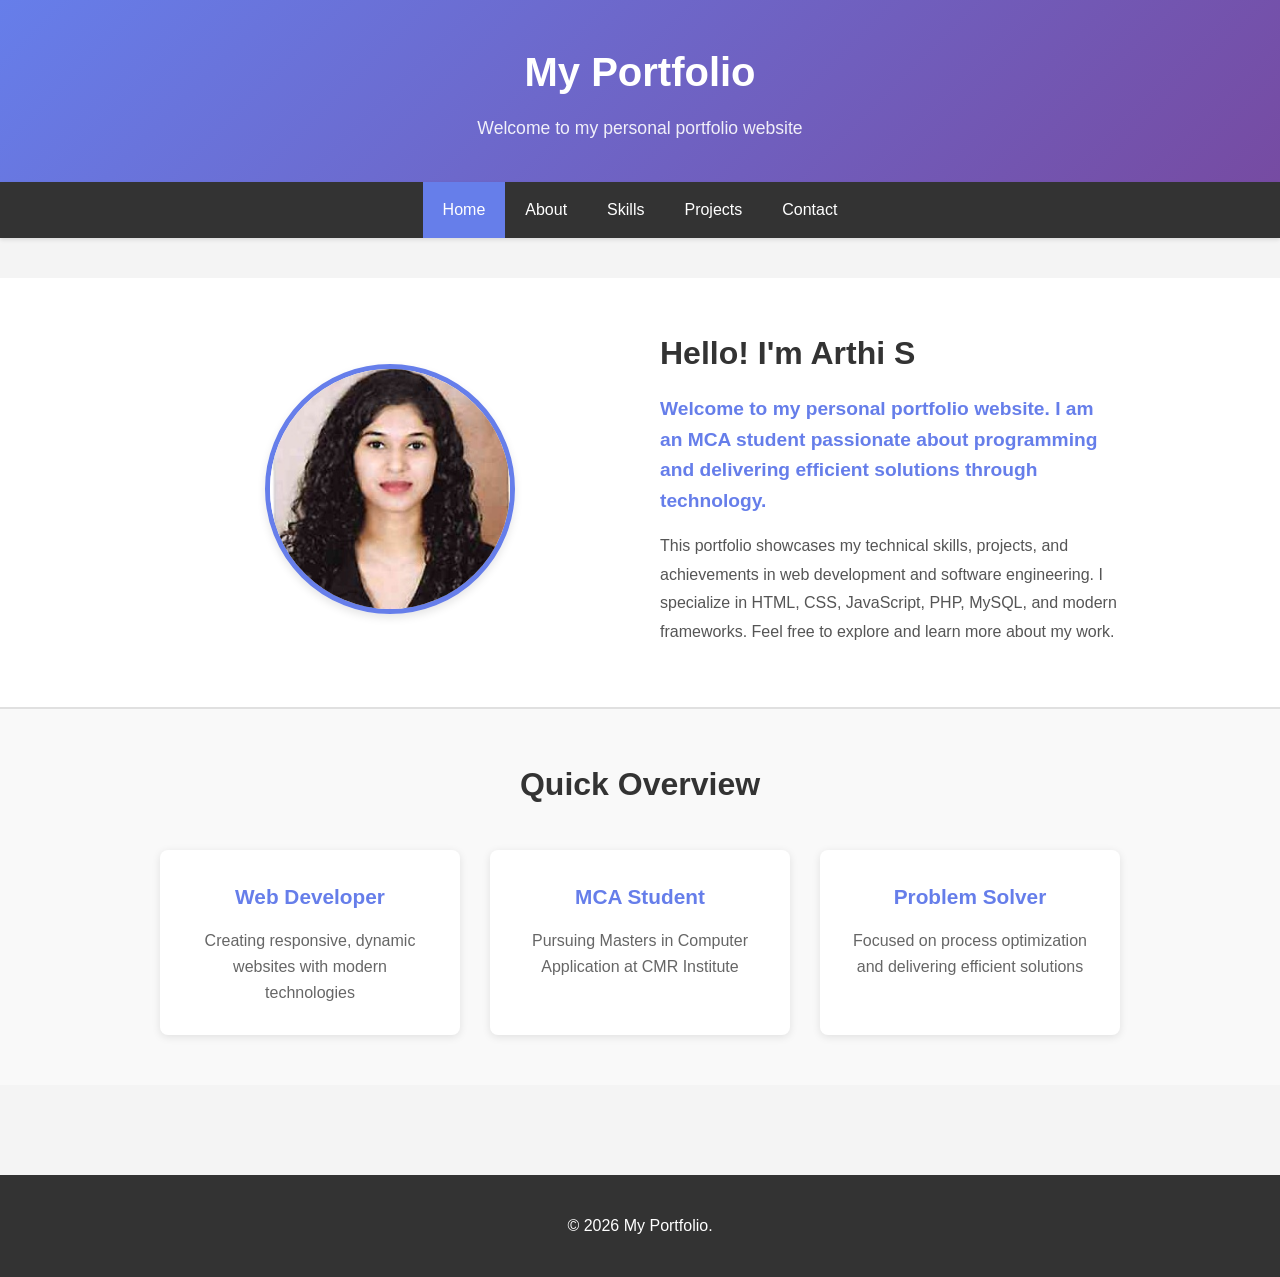
<file: index.html>
<!DOCTYPE html>
<html lang="en">
<head>
    <meta charset="UTF-8">
    <meta name="viewport" content="width=device-width, initial-scale=1.0">
    <title>Home - My Portfolio</title>
    <link rel="stylesheet" href="style.css">
</head>
<body>
    <header class="header">
        <div class="container">
            <h1>My Portfolio</h1>
            <p class="tagline">Welcome to my personal portfolio website</p>
        </div>
    </header>
    <nav class="navbar">
        <ul class="nav-list">
            <li><a href="index.html" class="active">Home</a></li>
            <li><a href="about.html">About</a></li>
            <li><a href="skills.html">Skills</a></li>
            <li><a href="projects.html">Projects</a></li>
            <li><a href="contact.html">Contact</a></li>
        </ul>
    </nav>

    <main>
        <section class="hero">
            <div class="container">
                <div class="profile-section">
                    <img src="images/profile.jpeg" alt="Profile Picture" class="profile-image">
                </div>

                <div class="welcome-section">
                    <h2>Hello! I'm Arthi S</h2>
                    <p class="introduction">
                        Welcome to my personal portfolio website. I am an MCA student passionate about programming 
                        and delivering efficient solutions through technology.
                    </p>
                    <p class="description">
                        This portfolio showcases my technical skills, projects, and achievements in web development and software engineering. 
                        I specialize in HTML, CSS, JavaScript, PHP, MySQL, and modern frameworks. Feel free to explore and learn more about my work.
                    </p>
                </div>
            </div>
        </section>

        <section class="quick-info">
            <div class="container">
                <h2>Quick Overview</h2>
                <div class="info-grid">
                    <div class="info-card">
                        <h3>Web Developer</h3>
                        <p>Creating responsive, dynamic websites with modern technologies</p>
                    </div>
                    <div class="info-card">
                        <h3>MCA Student</h3>
                        <p>Pursuing Masters in Computer Application at CMR Institute</p>
                    </div>
                    <div class="info-card">
                        <h3>Problem Solver</h3>
                        <p>Focused on process optimization and delivering efficient solutions</p>
                    </div>
                </div>
            </div>
        </section>
    </main>

    <footer class="footer">
        <div class="container">
            <p>&copy; 2026 My Portfolio.</p>
        </div>
    </footer>
</body>
</html>
</file>
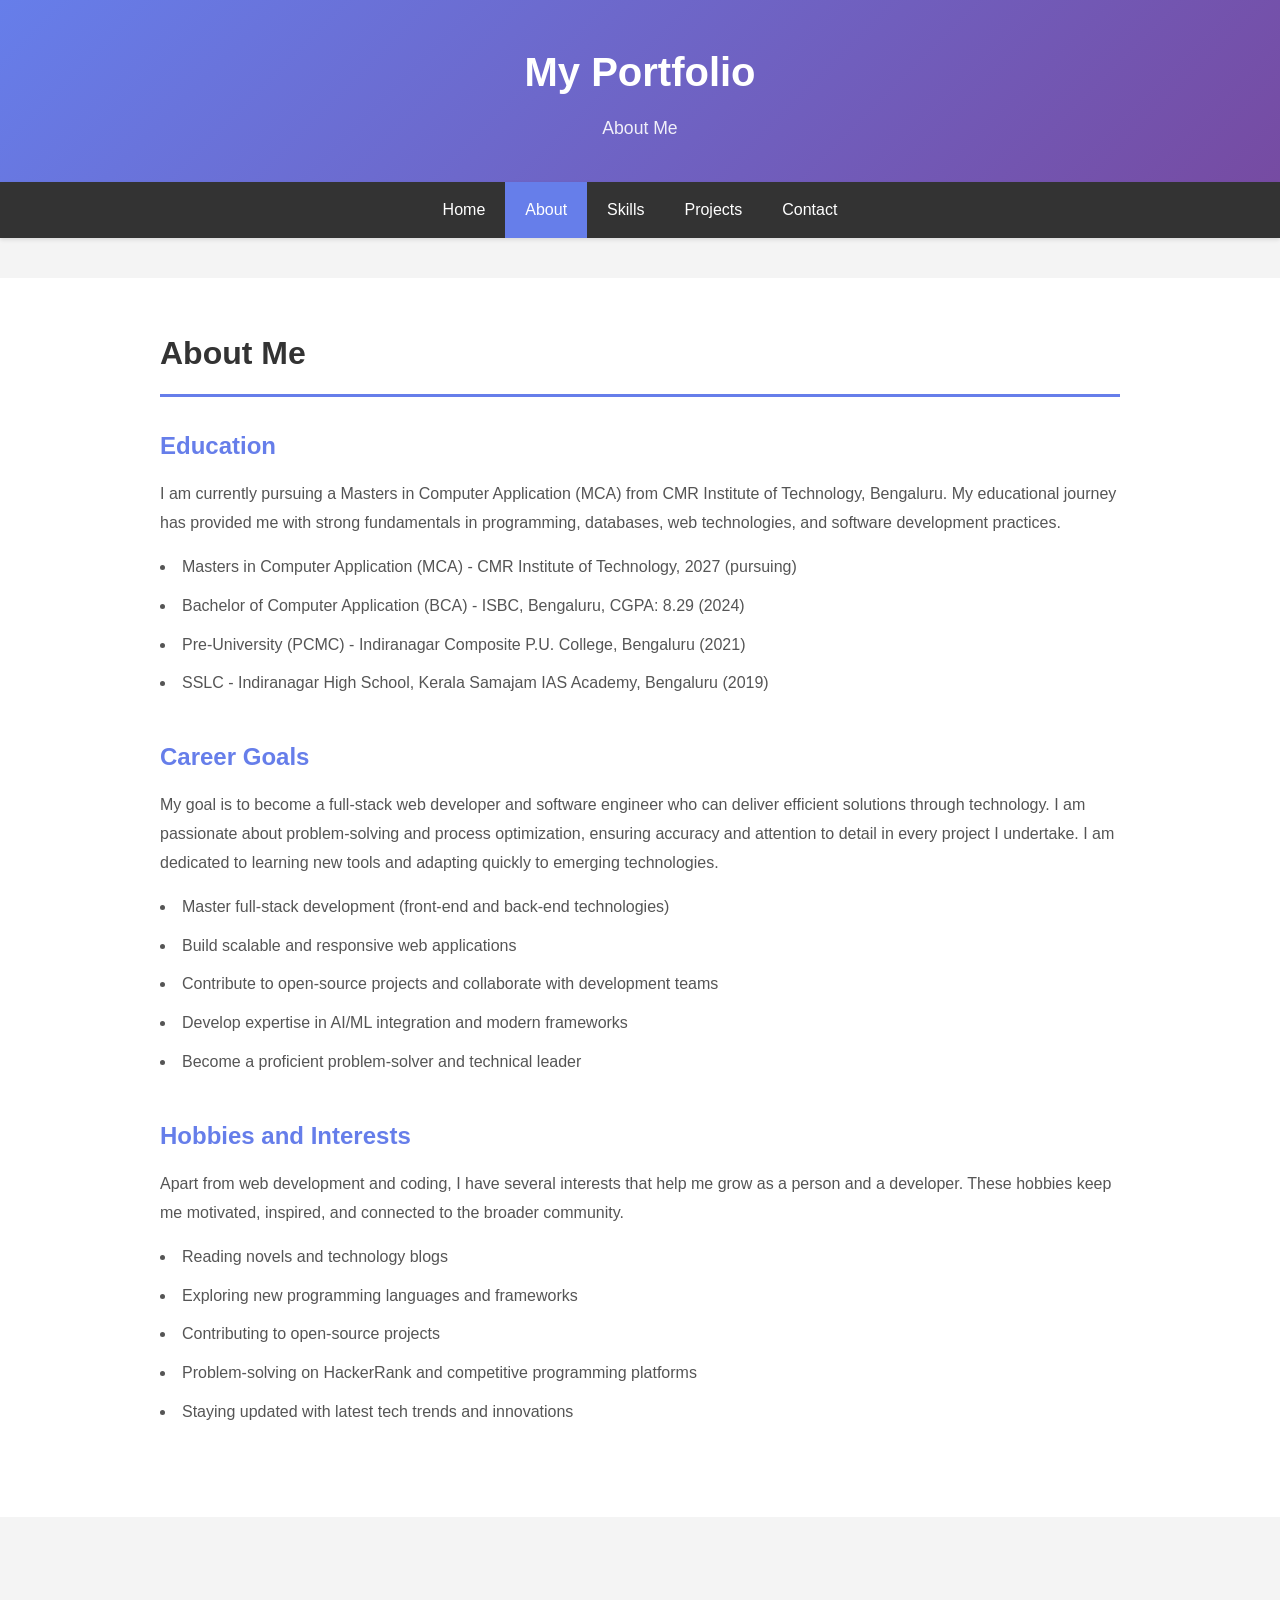
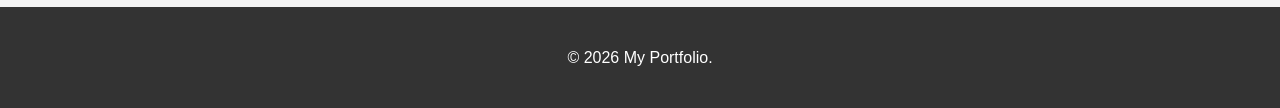
<file: about.html>
<!DOCTYPE html>
<html lang="en">
<head>
    <meta charset="UTF-8">
    <meta name="viewport" content="width=device-width, initial-scale=1.0">
    <title>About - My Portfolio</title>
    <link rel="stylesheet" href="style.css">
</head>
<body>
    <header class="header">
        <div class="container">
            <h1>My Portfolio</h1>
            <p class="tagline">About Me</p>
        </div>
    </header>

    <nav class="navbar">
        <ul class="nav-list">
            <li><a href="index.html">Home</a></li>
            <li><a href="about.html" class="active">About</a></li>
            <li><a href="skills.html">Skills</a></li>
            <li><a href="projects.html">Projects</a></li>
            <li><a href="contact.html">Contact</a></li>
        </ul>
    </nav>

    <main>
        <section class="content-section">
            <div class="container">
                <h2>About Me</h2>
                <article class="about-article">
                    <h3>Education</h3>
                    <p>
                        I am currently pursuing a Masters in Computer Application (MCA) from CMR Institute of Technology, Bengaluru. 
                        My educational journey has provided me with strong fundamentals in programming, databases, 
                        web technologies, and software development practices.
                    </p>
                    <ul>
                        <li>Masters in Computer Application (MCA) - CMR Institute of Technology, 2027 (pursuing)</li>
                        <li>Bachelor of Computer Application (BCA) - ISBC, Bengaluru, CGPA: 8.29 (2024)</li>
                        <li>Pre-University (PCMC) - Indiranagar Composite P.U. College, Bengaluru (2021)</li>
                        <li>SSLC - Indiranagar High School, Kerala Samajam IAS Academy, Bengaluru (2019)</li>
                    </ul>
                </article>

                <article class="about-article">
                    <h3>Career Goals</h3>
                    <p>
                        My goal is to become a full-stack web developer and software engineer who can deliver efficient solutions 
                        through technology. I am passionate about problem-solving and process optimization, ensuring accuracy and 
                        attention to detail in every project I undertake. I am dedicated to learning new tools and adapting quickly 
                        to emerging technologies.
                    </p>
                    <ul>
                        <li>Master full-stack development (front-end and back-end technologies)</li>
                        <li>Build scalable and responsive web applications</li>
                        <li>Contribute to open-source projects and collaborate with development teams</li>
                        <li>Develop expertise in AI/ML integration and modern frameworks</li>
                        <li>Become a proficient problem-solver and technical leader</li>
                    </ul>
                </article>

                <article class="about-article">
                    <h3>Hobbies and Interests</h3>
                    <p>
                        Apart from web development and coding, I have several interests that help me grow as a person 
                        and a developer. These hobbies keep me motivated, inspired, and connected to the broader community.
                    </p>
                    <ul>
                        <li>Reading novels and technology blogs</li>
                        <li>Exploring new programming languages and frameworks</li>
                        <li>Contributing to open-source projects</li>
                        <li>Problem-solving on HackerRank and competitive programming platforms</li>
                        <li>Staying updated with latest tech trends and innovations</li>
                    </ul>
                </article>
            </div>
        </section>
    </main>

    <footer class="footer">
        <div class="container">
            <p>&copy; 2026 My Portfolio.</p>
        </div>
    </footer>
</body>
</html>
</file>
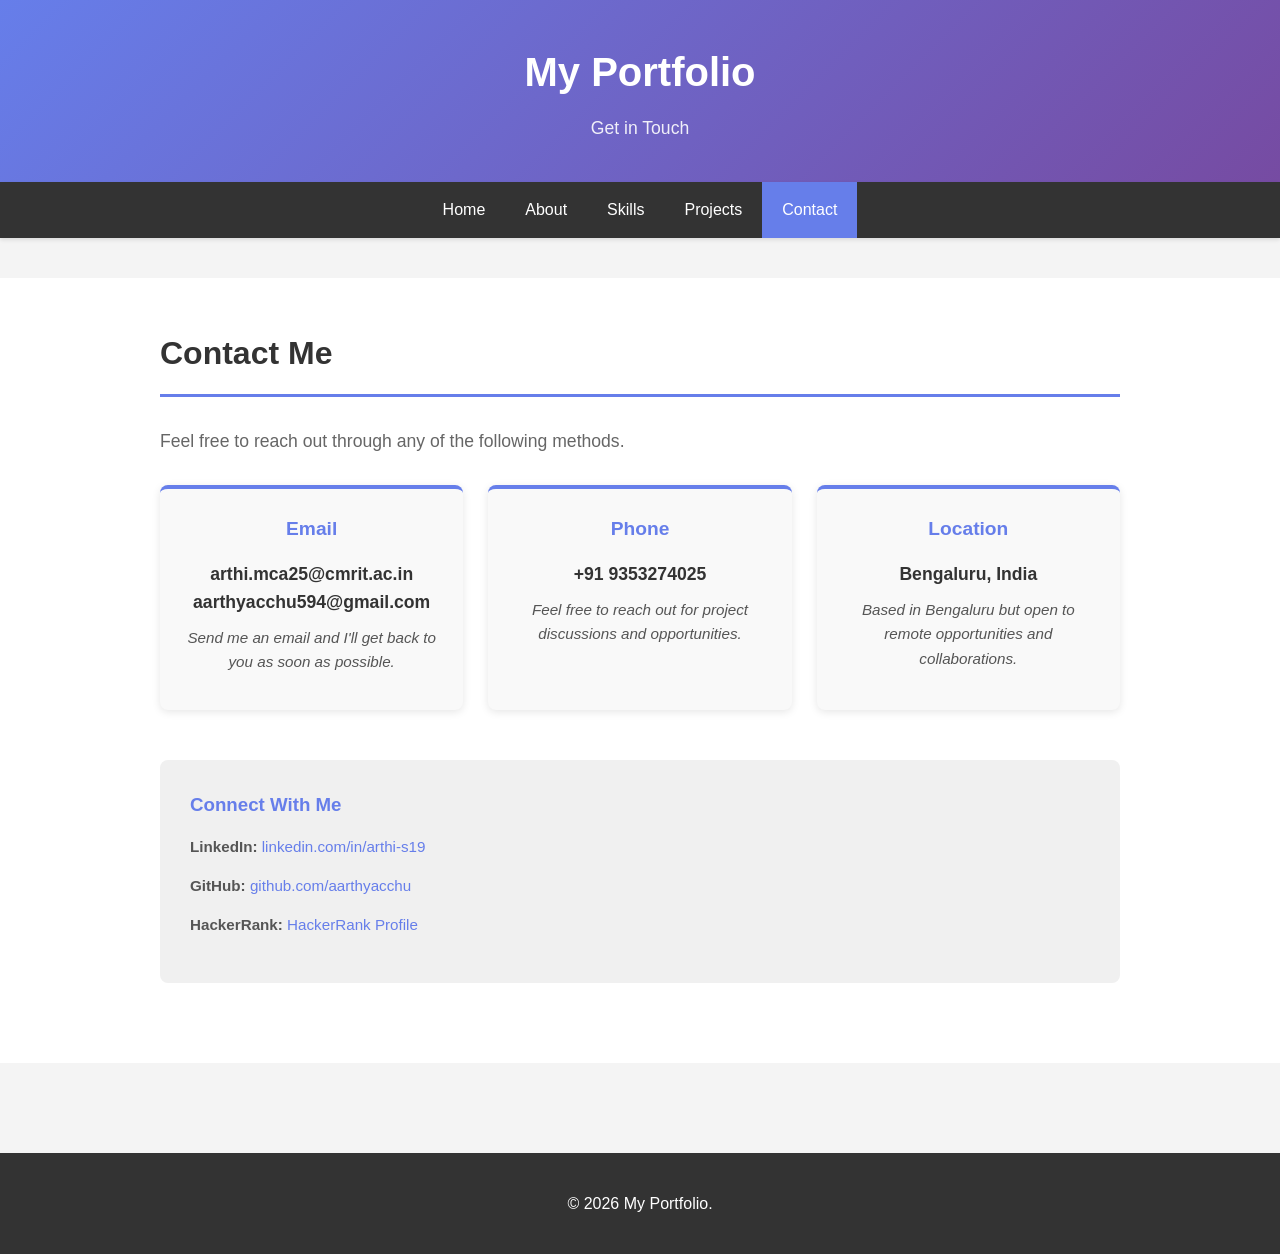
<file: contact.html>
<!DOCTYPE html>
<html lang="en">
<head>
    <meta charset="UTF-8">
    <meta name="viewport" content="width=device-width, initial-scale=1.0">
    <title>Contact - My Portfolio</title>
    <link rel="stylesheet" href="style.css">
</head>
<body>
    <header class="header">
        <div class="container">
            <h1>My Portfolio</h1>
            <p class="tagline">Get in Touch</p>
        </div>
    </header>

    <nav class="navbar">
        <ul class="nav-list">
            <li><a href="index.html">Home</a></li>
            <li><a href="about.html">About</a></li>
            <li><a href="skills.html">Skills</a></li>
            <li><a href="projects.html">Projects</a></li>
            <li><a href="contact.html" class="active">Contact</a></li>
        </ul>
    </nav>

    <main>
        <section class="content-section">
            <div class="container">
                <h2>Contact Me</h2>
                <p class="contact-intro" style="text-align: left;">
                     Feel free to reach out through any of the following methods.
                </p>

                <!-- Contact Information Section -->
                <section class="contact-info">
                    <div class="contact-cards">
                        <div class="contact-card">
                            <h3>Email</h3>
                            <p>
                                <strong>arthi.mca25@cmrit.ac.in</strong><br>
                                <strong>aarthyacchu594@gmail.com</strong>
                            </p>
                            <p class="contact-description">
                                Send me an email and I'll get back to you as soon as possible.
                            </p>
                        </div>

                        <div class="contact-card">
                            <h3>Phone</h3>
                            <p>
                                <strong>+91 9353274025</strong>
                            </p>
                            <p class="contact-description">
                                Feel free to reach out for project discussions and opportunities.
                            </p>
                        </div>

                        <div class="contact-card">
                            <h3>Location</h3>
                            <p>
                                <strong>Bengaluru, India</strong>
                            </p>
                            <p class="contact-description">
                                Based in Bengaluru but open to remote opportunities and collaborations.
                            </p>
                        </div>
                    </div>
                </section>

                <section class="social-links">
                    <h3>Connect With Me</h3>
                    <ul class="social-list">
                        <li><strong>LinkedIn:</strong> <a href="https://www.linkedin.com/in/arthi-s19" target="_blank">linkedin.com/in/arthi-s19</a></li>
                        <li><strong>GitHub:</strong> <a href="https://github.com/aarthyacchu" target="_blank">github.com/aarthyacchu</a></li>
                        <li><strong>HackerRank:</strong> <a href="https://www.hackerrank.com/profile/aarthyacchu595" target="_blank">HackerRank Profile</a></li>
                    </ul>
                </section>
            </div>
        </section>
    </main>

    <footer class="footer">
        <div class="container">
            <p>&copy; 2026 My Portfolio.</p>
        </div>
    </footer>
</body>
</html>
</file>
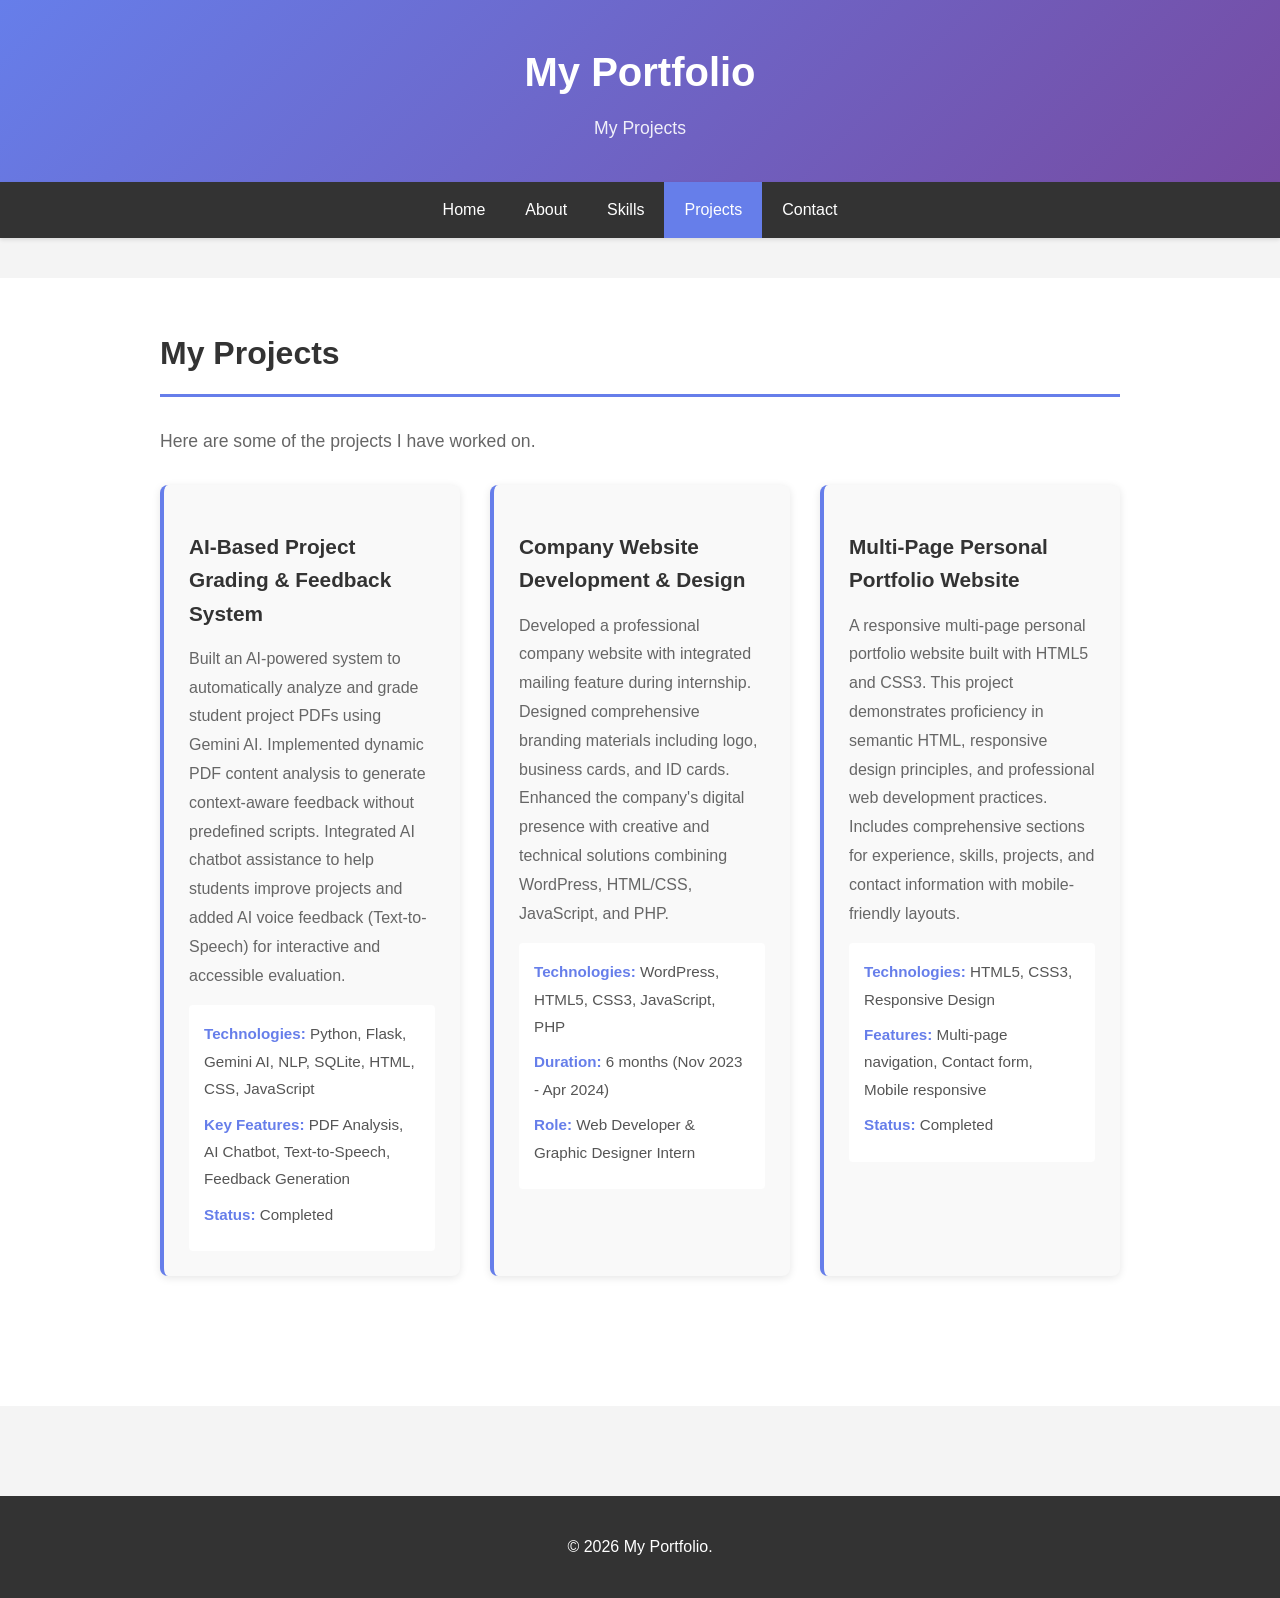
<file: projects.html>
<!DOCTYPE html>
<html lang="en">
<head>
    <meta charset="UTF-8">
    <meta name="viewport" content="width=device-width, initial-scale=1.0">
    <title>Projects - My Portfolio</title>
    <link rel="stylesheet" href="style.css">
</head>
<body>
    <header class="header">
        <div class="container">
            <h1>My Portfolio</h1>
            <p class="tagline">My Projects</p>
        </div>
    </header>

    <nav class="navbar">
        <ul class="nav-list">
            <li><a href="index.html">Home</a></li>
            <li><a href="about.html">About</a></li>
            <li><a href="skills.html">Skills</a></li>
            <li><a href="projects.html" class="active">Projects</a></li>
            <li><a href="contact.html">Contact</a></li>
        </ul>
    </nav>

    <main>
        <section class="content-section">
            <div class="container">
                <h2>My Projects</h2>
                <p class="projects-intro" style="text-align: left;">
                    Here are some of the projects I have worked on. 
                </p>

                <!-- Projects Grid -->
                <div class="projects-grid">
                    <article class="project-card">
                        <h3>AI-Based Project Grading & Feedback System</h3>
                        <p class="project-description">
                            Built an AI-powered system to automatically analyze and grade student project PDFs using Gemini AI. 
                            Implemented dynamic PDF content analysis to generate context-aware feedback without predefined scripts. 
                            Integrated AI chatbot assistance to help students improve projects and added AI voice feedback (Text-to-Speech) 
                            for interactive and accessible evaluation.
                        </p>
                        <div class="project-details">
                            <p><strong>Technologies:</strong> Python, Flask, Gemini AI, NLP, SQLite, HTML, CSS, JavaScript</p>
                            <p><strong>Key Features:</strong> PDF Analysis, AI Chatbot, Text-to-Speech, Feedback Generation</p>
                            <p><strong>Status:</strong> Completed</p>
                        </div>
                    </article>

                    <article class="project-card">
                        <h3>Company Website Development & Design</h3>
                        <p class="project-description">
                            Developed a professional company website with integrated mailing feature during internship. 
                            Designed comprehensive branding materials including logo, business cards, and ID cards. 
                            Enhanced the company's digital presence with creative and technical solutions combining 
                            WordPress, HTML/CSS, JavaScript, and PHP.
                        </p>
                        <div class="project-details">
                            <p><strong>Technologies:</strong> WordPress, HTML5, CSS3, JavaScript, PHP</p>
                            <p><strong>Duration:</strong> 6 months (Nov 2023 - Apr 2024)</p>
                            <p><strong>Role:</strong> Web Developer & Graphic Designer Intern</p>
                        </div>
                    </article>

                    <article class="project-card">
                        <h3>Multi-Page Personal Portfolio Website</h3>
                        <p class="project-description">
                            A responsive multi-page personal portfolio website built with HTML5 and CSS3. 
                            This project demonstrates proficiency in semantic HTML, responsive design principles, 
                            and professional web development practices. Includes comprehensive sections for experience, 
                            skills, projects, and contact information with mobile-friendly layouts.
                        </p>
                        <div class="project-details">
                            <p><strong>Technologies:</strong> HTML5, CSS3, Responsive Design</p>
                            <p><strong>Features:</strong> Multi-page navigation, Contact form, Mobile responsive</p>
                            <p><strong>Status:</strong> Completed</p>
                        </div>
                    </article>
                </div>
            </div>
        </section>
    </main>

    <footer class="footer">
        <div class="container">
            <p>&copy; 2026 My Portfolio. </p>   
        </div>
    </footer>
</body>
</html>
</file>
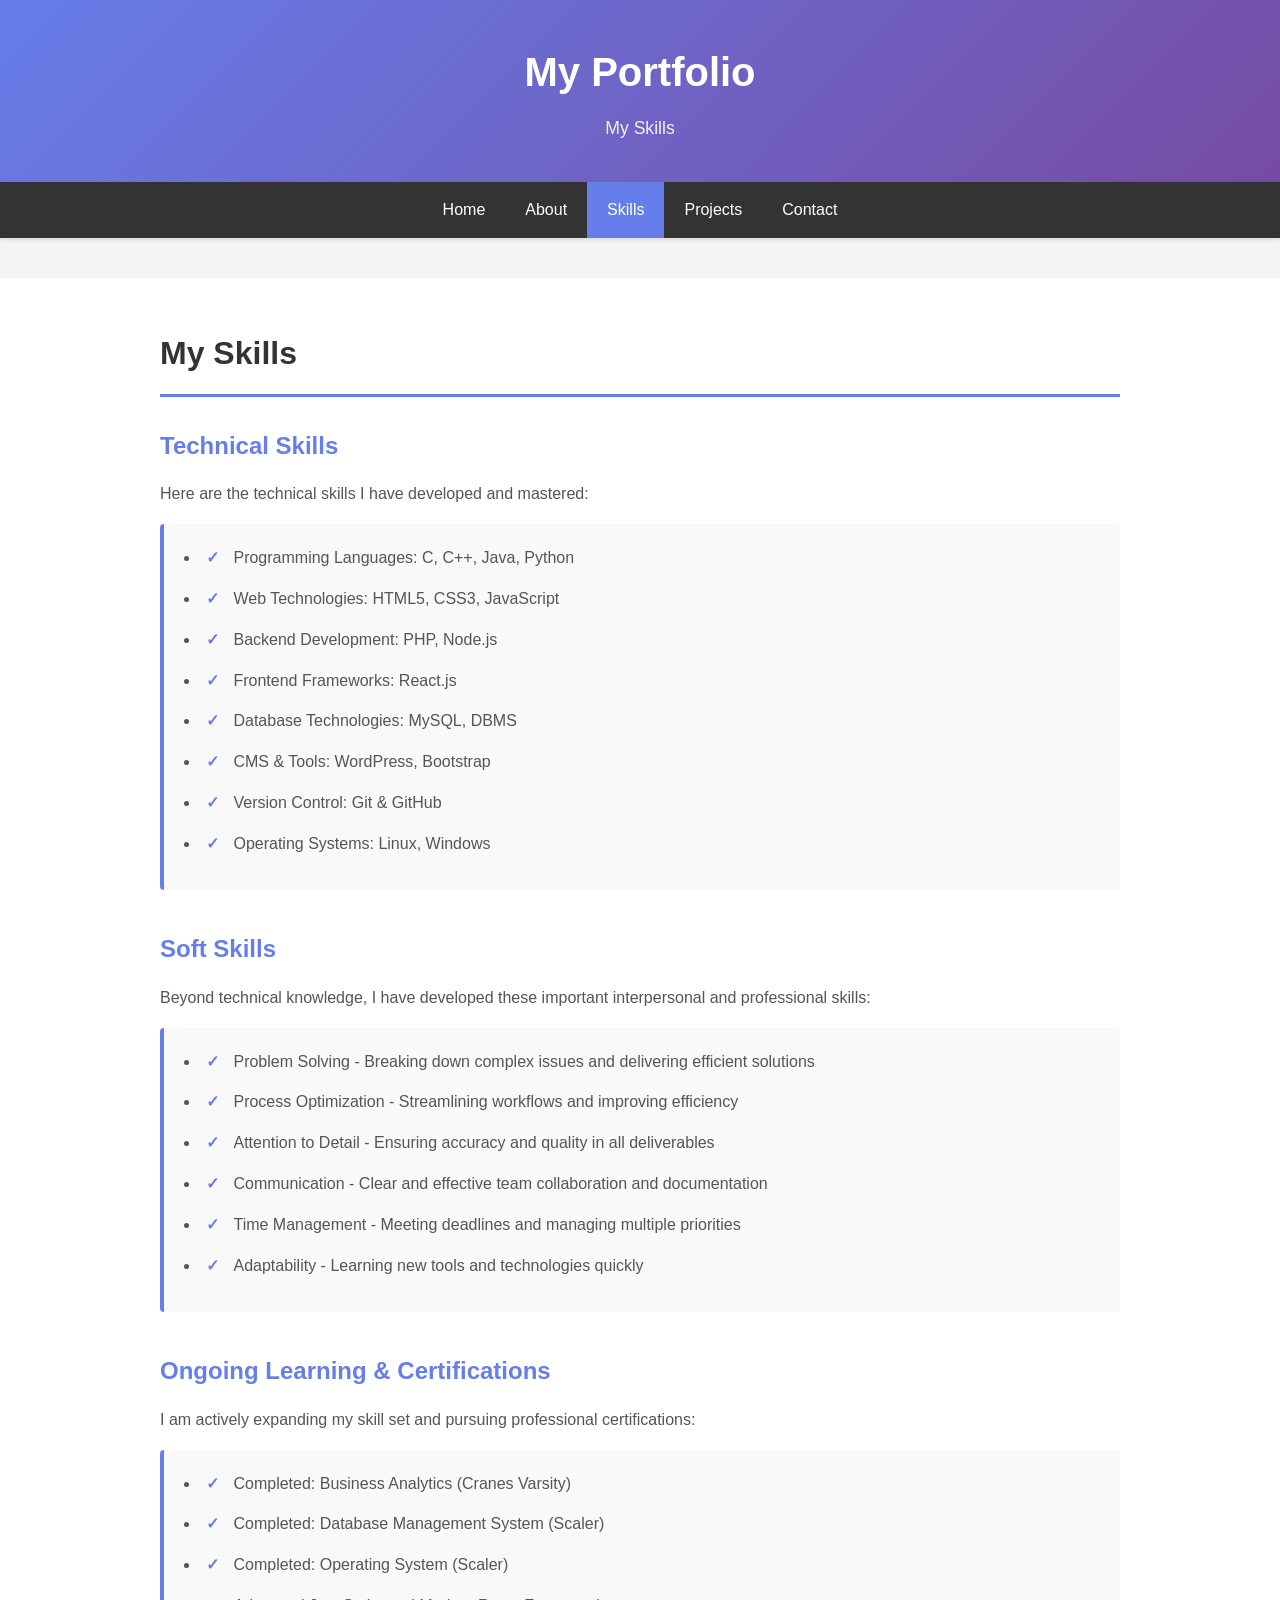
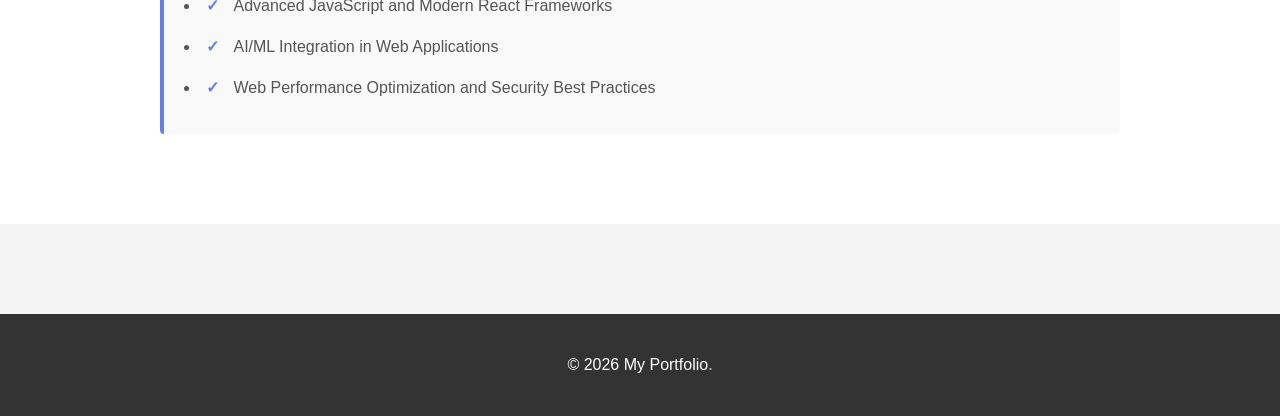
<file: skills.html>
<!DOCTYPE html>
<html lang="en">
<head>
    <meta charset="UTF-8">
    <meta name="viewport" content="width=device-width, initial-scale=1.0">
    <title>Skills - My Portfolio</title>
    <link rel="stylesheet" href="style.css">
</head>
<body>
    <header class="header">
        <div class="container"> 
            <h1>My Portfolio</h1>
            <p class="tagline">My Skills</p>
        </div>
    </header>

    <nav class="navbar">
        <ul class="nav-list">
            <li><a href="index.html">Home</a></li>
            <li><a href="about.html">About</a></li>
            <li><a href="skills.html" class="active">Skills</a></li>
            <li><a href="projects.html">Projects</a></li>
            <li><a href="contact.html">Contact</a></li>
        </ul>
    </nav>

    <main>
        <section class="content-section">
            <div class="container">
                <h2>My Skills</h2>

                <article class="skills-article">
                    <h3>Technical Skills</h3>
                    <p>Here are the technical skills I have developed and mastered:</p>
                    <ul class="skills-list">
                        <li>Programming Languages: C, C++, Java, Python</li>
                        <li>Web Technologies: HTML5, CSS3, JavaScript</li>
                        <li>Backend Development: PHP, Node.js</li>
                        <li>Frontend Frameworks: React.js</li>
                        <li>Database Technologies: MySQL, DBMS</li>
                        <li>CMS & Tools: WordPress, Bootstrap</li>
                        <li>Version Control: Git & GitHub</li>
                        <li>Operating Systems: Linux, Windows</li>
                    </ul>
                </article>

                <article class="skills-article">
                    <h3>Soft Skills</h3>
                    <p>Beyond technical knowledge, I have developed these important interpersonal and professional skills:</p>
                    <ul class="skills-list">
                        <li>Problem Solving - Breaking down complex issues and delivering efficient solutions</li>
                        <li>Process Optimization - Streamlining workflows and improving efficiency</li>
                        <li>Attention to Detail - Ensuring accuracy and quality in all deliverables</li>
                        <li>Communication - Clear and effective team collaboration and documentation</li>
                        <li>Time Management - Meeting deadlines and managing multiple priorities</li>
                        <li>Adaptability - Learning new tools and technologies quickly</li>
                    </ul>
                </article>

                <article class="skills-article">
                    <h3>Ongoing Learning & Certifications</h3>
                    <p>I am actively expanding my skill set and pursuing professional certifications:</p>
                    <ul class="skills-list">
                        <li>Completed: Business Analytics (Cranes Varsity)</li>
                        <li>Completed: Database Management System (Scaler)</li>
                        <li>Completed: Operating System (Scaler)</li>
                        <li>Advanced JavaScript and Modern React Frameworks</li>
                        <li>AI/ML Integration in Web Applications</li>
                        <li>Web Performance Optimization and Security Best Practices</li>
                    </ul>
                </article>
            </div>
        </section>
    </main>

    <footer class="footer">
        <div class="container">
            <p>&copy; 2026 My Portfolio. </p>
        </div>
    </footer>
</body>
</html>
</file>
<file: style.css>
* {
    margin: 0;
    padding: 0;
    box-sizing: border-box;
}

body {
    font-family: 'Segoe UI', Tahoma, Geneva, Verdana, sans-serif;
    line-height: 1.6;
    color: #333;
    background-color: #f4f4f4;
}

.container {
    max-width: 1000px;
    margin: 0 auto;
    padding: 0 20px;
}

header.header {
    background: linear-gradient(135deg, #667eea 0%, #764ba2 100%);
    color: white;
    padding: 40px 0;
    text-align: center;
}

header.header h1 {
    font-size: 2.5em;
    margin-bottom: 10px;
}

header.header .tagline {
    font-size: 1.1em;
    opacity: 0.9;
}

nav.navbar {
    background-color: #333;
    padding: 0;
    position: sticky;
    top: 0;
    z-index: 100;
    box-shadow: 0 2px 4px rgba(0, 0, 0, 0.1);
}

nav.navbar ul.nav-list {
    list-style: none;
    display: flex;
    justify-content: center;
    flex-wrap: wrap;
}

nav.navbar ul.nav-list li {
    display: inline;
}

nav.navbar ul.nav-list a {
    display: inline-block;
    color: white;
    text-decoration: none;
    padding: 15px 20px;
    transition: background-color 0.3s ease;
}

nav.navbar ul.nav-list a:hover {
    background-color: #667eea;
}

nav.navbar ul.nav-list a.active {
    background-color: #667eea;
}

main {
    min-height: 60vh;
    padding: 40px 0;
}

section.hero {
    background-color: white;
    padding: 50px 0;
    border-bottom: 2px solid #e0e0e0;
}

section.hero .container {
    display: flex;
    align-items: center;
    gap: 40px;
}

.profile-section {
    flex: 1;
    text-align: center;
}

.profile-image {
    width: 250px;
    height: 250px;
    border-radius: 50%;
    border: 5px solid #667eea;
    object-fit: cover;
    box-shadow: 0 4px 8px rgba(0, 0, 0, 0.1);
}

.welcome-section {
    flex: 1;
}

.welcome-section h2 {
    font-size: 2em;
    color: #333;
    margin-bottom: 15px;
}

.introduction {
    font-size: 1.2em;
    color: #667eea;
    margin-bottom: 15px;
    font-weight: 600;
}

.description {
    color: #555;
    line-height: 1.8;
    margin-bottom: 10px;
}

section.quick-info {
    background-color: #f9f9f9;
    padding: 50px 0;
}

section.quick-info h2 {
    text-align: center;
    margin-bottom: 40px;
    font-size: 2em;
    color: #333;
}

.info-grid {
    display: grid;
    grid-template-columns: repeat(auto-fit, minmax(250px, 1fr));
    gap: 30px;
}

.info-card {
    background-color: white;
    padding: 30px;
    border-radius: 8px;
    text-align: center;
    box-shadow: 0 2px 8px rgba(0, 0, 0, 0.1);
    transition: transform 0.3s ease;
}

.info-card:hover {
    transform: translateY(-5px);
}

.info-card h3 {
    color: #667eea;
    margin-bottom: 15px;
    font-size: 1.3em;
}

.info-card p {
    color: #666;
}

section.content-section {
    background-color: white;
    padding: 50px 0;
}

section.content-section h2 {
    font-size: 2em;
    color: #333;
    margin-bottom: 30px;
    border-bottom: 3px solid #667eea;
    padding-bottom: 15px;
}

article {
    margin-bottom: 40px;
}

article h3 {
    font-size: 1.5em;
    color: #667eea;
    margin-bottom: 15px;
    margin-top: 20px;
}

article p {
    color: #555;
    line-height: 1.8;
    margin-bottom: 15px;
}

article ul {
    list-style-position: inside;
    color: #555;
    line-height: 1.8;
}

article ul li {
    margin-bottom: 10px;
}

.skills-list {
    background-color: #f9f9f9;
    padding: 20px;
    border-left: 4px solid #667eea;
    border-radius: 4px;
}

.skills-list li {
    margin-bottom: 12px;
}

.skills-list li:before {
    content: "✓ ";
    color: #667eea;
    font-weight: bold;
    margin-right: 10px;
}

.projects-intro {
    color: #666;
    font-size: 1.1em;
    margin-bottom: 30px;
    text-align: center;
}

.projects-grid {
    display: grid;
    grid-template-columns: repeat(auto-fit, minmax(300px, 1fr));
    gap: 30px;
    margin-bottom: 40px;
}

.project-card {
    background-color: #f9f9f9;
    padding: 25px;
    border-radius: 8px;
    border-left: 4px solid #667eea;
    box-shadow: 0 2px 8px rgba(0, 0, 0, 0.1);
    transition: transform 0.3s ease;
}

.project-card:hover {
    transform: translateY(-5px);
    box-shadow: 0 4px 12px rgba(0, 0, 0, 0.15);
}

.project-card h3 {
    font-size: 1.3em;
    color: #333;
    margin-bottom: 15px;
}

.project-description {
    color: #666;
    line-height: 1.8;
    margin-bottom: 15px;
}

.project-details {
    background-color: white;
    padding: 15px;
    border-radius: 4px;
    font-size: 0.95em;
}

.project-details p {
    margin-bottom: 8px;
    color: #555;
}

.project-details strong {
    color: #667eea;
}

.projects-additional {
    background-color: #e8f0ff;
    padding: 30px;
    border-radius: 8px;
    text-align: center;
}

.projects-additional h3 {
    color: #667eea;
    margin-bottom: 15px;
}

.contact-intro {
    color: #666;
    font-size: 1.1em;
    margin-bottom: 30px;
    text-align: center;
}

.contact-cards {
    display: grid;
    grid-template-columns: repeat(auto-fit, minmax(250px, 1fr));
    gap: 25px;
    margin-bottom: 50px;
}

.contact-card {
    background-color: #f9f9f9;
    padding: 25px;
    border-radius: 8px;
    text-align: center;
    box-shadow: 0 2px 8px rgba(0, 0, 0, 0.1);
    border-top: 4px solid #667eea;
}

.contact-card h3 {
    color: #667eea;
    margin-bottom: 15px;
    font-size: 1.2em;
}

.contact-card p {
    color: #555;
    margin-bottom: 10px;
}

.contact-card strong {
    color: #333;
    font-size: 1.1em;
}

.contact-description {
    font-size: 0.95em;
    font-style: italic;
}

.contact-form-section {
    background-color: #f9f9f9;
    padding: 30px;
    border-radius: 8px;
    margin-bottom: 30px;
}

.contact-form-section h3 {
    color: #333;
    margin-bottom: 15px;
}

.contact-form-section > p {
    color: #666;
    margin-bottom: 20px;
}

.form-group {
    margin-bottom: 20px;
}

.form-group label {
    display: block;
    margin-bottom: 8px;
    color: #333;
    font-weight: 600;
}

.form-group input,
.form-group textarea {
    width: 100%;
    padding: 12px;
    border: 1px solid #ddd;
    border-radius: 4px;
    font-family: inherit;
    font-size: 1em;
    transition: border-color 0.3s ease;
}

.form-group input:focus,
.form-group textarea:focus {
    outline: none;
    border-color: #667eea;
    box-shadow: 0 0 5px rgba(102, 126, 234, 0.3);
}

.submit-button {
    background-color: #667eea;
    color: white;
    padding: 12px 30px;
    border: none;
    border-radius: 4px;
    font-size: 1em;
    cursor: pointer;
    transition: background-color 0.3s ease;
    font-weight: 600;
}

.submit-button:hover {
    background-color: #764ba2;
}

.contact-note {
    background-color: #fff3cd;
    padding: 20px;
    border-left: 4px solid #ffc107;
    border-radius: 4px;
    color: #856404;
}

.contact-note p {
    margin: 0;
}

.social-links {
    background-color: #f0f0f0;
    padding: 30px;
    border-radius: 8px;
    margin-bottom: 30px;
}

.social-links h3 {
    color: #667eea;
    margin-bottom: 15px;
}

.social-links p {
    color: #666;
    margin-bottom: 20px;
}

.social-list {
    list-style: none;
    padding: 0;
}

.social-list li {
    margin-bottom: 15px;
    color: #555;
    font-size: 0.95em;
}

.social-list a {
    color: #667eea;
    text-decoration: none;
    font-weight: 500;
    transition: color 0.3s ease;
}

.social-list a:hover {
    color: #764ba2;
    text-decoration: underline;
}

footer.footer {
    background-color: #333;
    color: white;
    text-align: center;
    padding: 30px 0;
    margin-top: 50px;
}

footer.footer p {
    margin: 8px 0;
}

@media (max-width: 768px) {
    header.header h1 {
        font-size: 2em;
    }

    header.header .tagline {
        font-size: 0.95em;
    }

    nav.navbar ul.nav-list a {
        padding: 12px 15px;
        font-size: 0.95em;
    }

    section.hero .container {
        flex-direction: column;
        gap: 30px;
    }

    .profile-image {
        width: 200px;
        height: 200px;
    }

    .welcome-section h2 {
        font-size: 1.6em;
    }

    .introduction {
        font-size: 1em;
    }

    section.content-section h2 {
        font-size: 1.6em;
    }

    article h3 {
        font-size: 1.2em;
    }

    .projects-grid {
        grid-template-columns: 1fr;
    }

    .contact-cards {
        grid-template-columns: 1fr;
    }
}

@media (max-width: 480px) {
    header.header h1 {
        font-size: 1.6em;
    }

    header.header .tagline {
        font-size: 0.85em;
    }

    nav.navbar ul.nav-list {
        flex-direction: column;
    }

    nav.navbar ul.nav-list a {
        padding: 10px 12px;
        font-size: 0.85em;
        text-align: center;
    }

    main {
        padding: 20px 0;
    }

    section.hero {
        padding: 30px 0;
    }

    .profile-image {
        width: 150px;
        height: 150px;
    }

    .welcome-section h2 {
        font-size: 1.3em;
    }

    .introduction {
        font-size: 0.95em;
    }

    section.content-section h2 {
        font-size: 1.4em;
    }

    article h3 {
        font-size: 1.1em;
    }

    .submit-button {
        width: 100%;
    }

    footer.footer {
        padding: 20px 0;
        font-size: 0.9em;
    }
}
</file>
